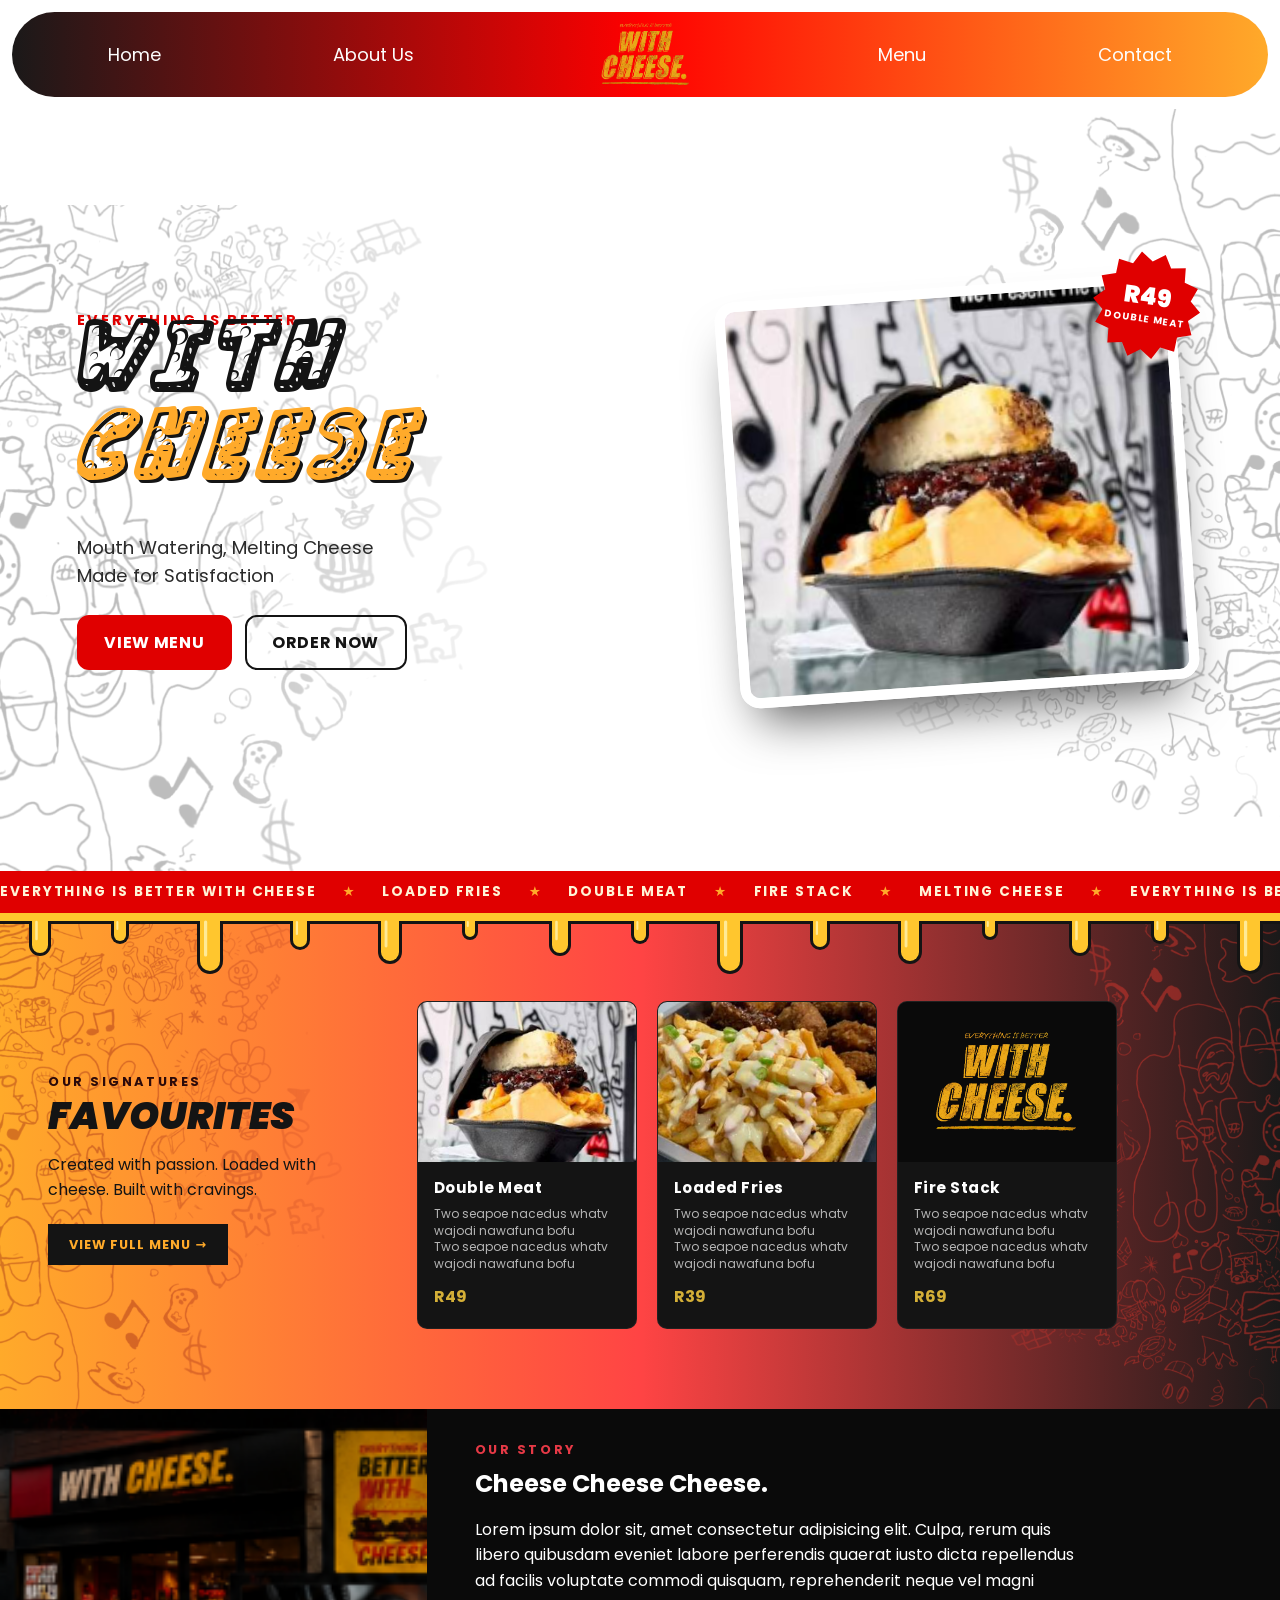
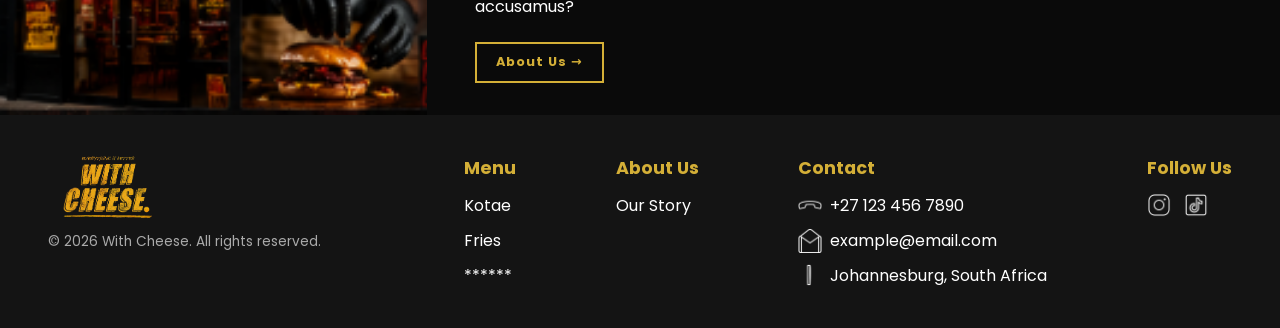
<file: index.html>
<!DOCTYPE html>
<html lang="en">
<head>
    <meta charset="UTF-8">
    <meta name="viewport" content="width=device-width, initial-scale=1.0">
    <title>With Cheese</title>
    <link rel="preconnect" href="https://fonts.googleapis.com">
    <link rel="preconnect" href="https://fonts.gstatic.com" crossorigin>
    <link href="https://fonts.googleapis.com/css2?family=Poppins:ital,wght@0,400;0,600;0,700;1,900&display=swap" rel="stylesheet">
    <link rel="stylesheet" href="style.css">
</head>
<body>
    <header>
        <nav class="navbar" aria-label="Main">
            <a href="#">Home</a>
            <a href="#about">About Us</a>
            <a href="#" class="nav-logo"><img src="images/cheese_logo.png" alt="With Cheese"></a>
            <a href="#menu">Menu</a>
            <a href="#contact">Contact</a>
        </nav>
    </header>

    <main>
        <!-- Hero -->
        <section class="hero">
            <div class="doodle doodle-left" aria-hidden="true"></div>
            <div class="doodle doodle-right" aria-hidden="true"></div>
            <div class="parent">
                <div class="Hero-text">
                    <p class="P-1">EVERYTHING IS BETTER</p>
                    <h1><span class="H-1">WITH</span> <span class="H-1-1">CHEESE</span></h1>
                    <p class="tagline">Mouth Watering, Melting Cheese<br>Made for Satisfaction</p>
                    <div class="hero-actions">
                        <a class="btn" href="#menu">VIEW MENU</a>
                        <a class="btn button-B" href="#contact">ORDER NOW</a>
                    </div>
                </div>
                <div class="div2">
                    <figure class="burger-sticker">
                        <img src="images/Kotea-image1.png" alt="A burger in a takeaway box with melted cheese and fries">
                        <figcaption class="price-badge"><b>R49</b><span>Double Meat</span></figcaption>
                    </figure>
                </div>
            </div>
            <div class="ticker">
                <div class="ticker-track">
                    <ul class="ticker-set"><li>EVERYTHING IS BETTER WITH CHEESE</li><li>LOADED FRIES</li><li>DOUBLE MEAT</li><li>FIRE STACK</li><li>MELTING CHEESE</li><li>EVERYTHING IS BETTER WITH CHEESE</li><li>LOADED FRIES</li><li>DOUBLE MEAT</li><li>FIRE STACK</li><li>MELTING CHEESE</li></ul>
                    <ul class="ticker-set" aria-hidden="true"><li>EVERYTHING IS BETTER WITH CHEESE</li><li>LOADED FRIES</li><li>DOUBLE MEAT</li><li>FIRE STACK</li><li>MELTING CHEESE</li><li>EVERYTHING IS BETTER WITH CHEESE</li><li>LOADED FRIES</li><li>DOUBLE MEAT</li><li>FIRE STACK</li><li>MELTING CHEESE</li></ul>
                </div>
            </div>
        </section>
        <div class="drip" aria-hidden="true"></div>

        <!-- Favourites -->
        <section class="favorites-section" id="menu">
            <div class="doodle fav-left" aria-hidden="true"></div>
            <div class="doodle fav-right" aria-hidden="true"></div>
            <div class="favourites-intro">
                <p class="eyebrow favourites-tag">OUR SIGNATURES</p>
                <h2 class="favourites-title">FAVOURITES</h2>
                <p>Created with passion. Loaded with cheese. Built with cravings.</p>
                <a href="#menu" class="btn-outline">VIEW FULL MENU →</a>
            </div>
            <div class="favourites-cards">
                <article class="fav-card">
                    <img src="images/Kotea-image1.png" alt="Double Meat burger in a takeaway box">
                    <div class="fav-card-info">
                        <h3>Double Meat</h3>
                        <p>Two seapoe nacedus whatv wajodi nawafuna bofu<br>Two seapoe nacedus whatv wajodi nawafuna bofu</p>
                        <span class="price">R49</span>
                    </div>
                </article>
                <article class="fav-card">
                    <img src="images/Chillie-Fries.png" alt="Loaded fries with melted cheese">
                    <div class="fav-card-info">
                        <h3>Loaded Fries</h3>
                        <p>Two seapoe nacedus whatv wajodi nawafuna bofu<br>Two seapoe nacedus whatv wajodi nawafuna bofu</p>
                        <span class="price">R39</span>
                    </div>
                </article>
                <article class="fav-card">
                    <!-- Replace with a Fire Stack photo, then remove class="is-placeholder" -->
                    <img class="is-placeholder" src="images/cheese_logo.png" alt="Fire Stack, photo coming soon">
                    <div class="fav-card-info">
                        <h3>Fire Stack</h3>
                        <p>Two seapoe nacedus whatv wajodi nawafuna bofu<br>Two seapoe nacedus whatv wajodi nawafuna bofu</p>
                        <span class="price">R69</span>
                    </div>
                </article>
            </div>
        </section>

        <!-- Story -->
        <section class="story-section" id="about">
            <div class="store-image">
                <img src="images/AI-store-image.png" alt="The With Cheese storefront">
            </div>
            <div class="story-text">
                <p class="eyebrow story-tag">OUR STORY</p>
                <h2>Cheese Cheese Cheese.</h2>
                <p>Lorem ipsum dolor sit, amet consectetur adipisicing elit. Culpa, rerum quis libero quibusdam eveniet labore perferendis quaerat iusto dicta repellendus ad facilis voluptate commodi quisquam, reprehenderit neque vel magni accusamus?</p>
                <a href="#about" class="btn-outline">About Us →</a>
            </div>
        </section>
    </main>

    <footer id="contact">
        <div>
            <img src="images/cheese_logo.png" class="footer-logo" alt="With Cheese">
            <p class="copyright">© 2026 With Cheese. All rights reserved.</p>
        </div>
        <div class="footer-items">
            <div>
                <h3 class="footer-header">Menu</h3>
                <ul>
                    <li>Kotae</li>
                    <li>Fries</li>
                    <li>******</li>
                </ul>
            </div>
            <div>
                <h3 class="footer-header">About Us</h3>
                <ul>
                    <li><a href="#about">Our Story</a></li>
                </ul>
            </div>
            <div>
                <h3 class="footer-header">Contact</h3>
                <ul>
                    <li><img src="Icon-pack/icons8-phone-50.apng.png" class="footer-icon" alt="">+27 123 456 7890</li>
                    <li><img src="Icon-pack/icons8-gmail-logo-50.apng.png" class="footer-icon" alt="">example@email.com</li>
                    <li><img src="Icon-pack/icons8-location-50.apng.png" class="footer-icon" alt="">Johannesburg, South Africa</li>
                </ul>
            </div>
            <div>
                <h3 class="footer-header">Follow Us</h3>
                <div class="social">
                    <a href="#" aria-label="Instagram"><img src="Icon-pack/icons8-instagram-logo-50.png" class="footer-icon" alt=""></a>
                    <a href="#" aria-label="TikTok"><img src="Icon-pack/icons8-tiktok-50.apng.png" class="footer-icon" alt=""></a>
                </div>
            </div>
        </div>
    </footer>
    <script src="main.js" defer></script>
</body>
</html>
</file>
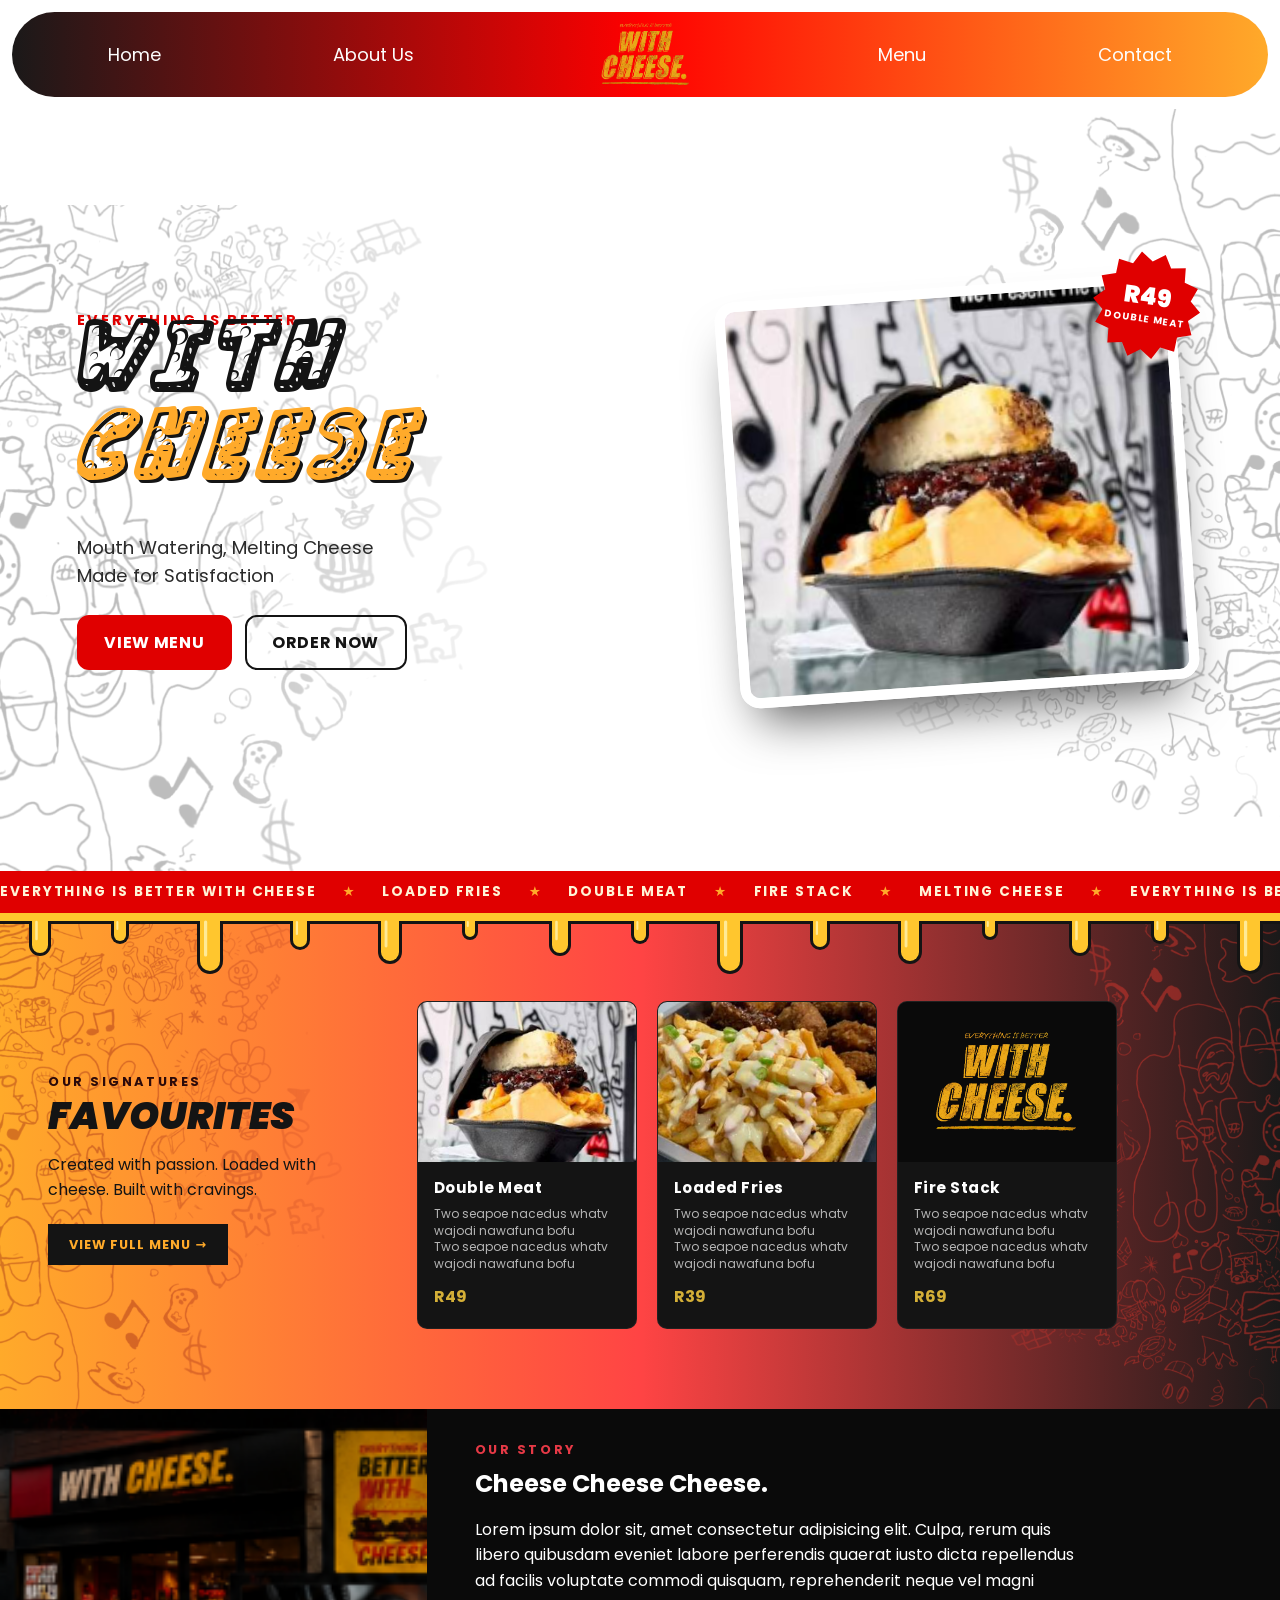
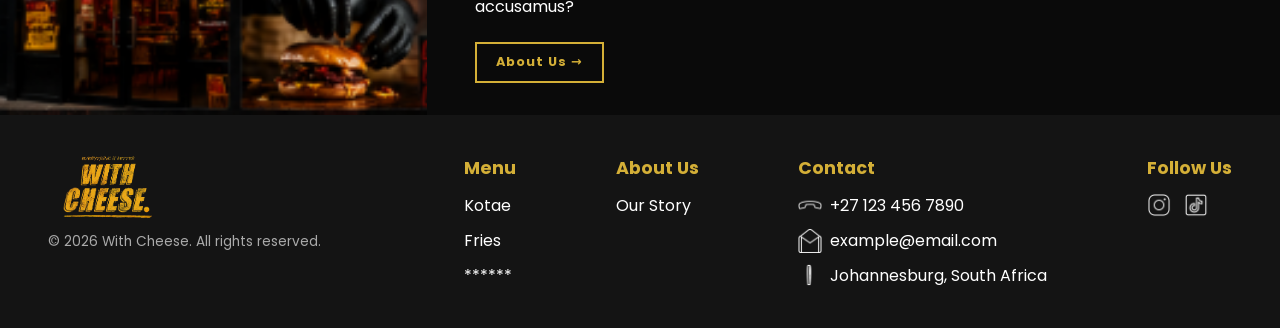
<file: with-cheese/index.html>
<!DOCTYPE html>
<html lang="en">
<head>
    <meta charset="UTF-8">
    <meta name="viewport" content="width=device-width, initial-scale=1.0">
    <title>With Cheese</title>
    <link rel="preconnect" href="https://fonts.googleapis.com">
    <link rel="preconnect" href="https://fonts.gstatic.com" crossorigin>
    <link href="https://fonts.googleapis.com/css2?family=Poppins:ital,wght@0,400;0,600;0,700;1,900&display=swap" rel="stylesheet">
    <link rel="stylesheet" href="style.css">
</head>
<body>
    <header>
        <nav class="navbar" aria-label="Main">
            <a href="#">Home</a>
            <a href="#about">About Us</a>
            <a href="#" class="nav-logo"><img src="images/cheese_logo.png" alt="With Cheese"></a>
            <a href="menu.html">Menu</a>
            <a href="#contact">Contact</a>
        </nav>
    </header>

    <main>
        <!-- Hero -->
        <section class="hero">
            <div class="doodle doodle-left" aria-hidden="true"></div>
            <div class="doodle doodle-right" aria-hidden="true"></div>
            <div class="parent">
                <div class="Hero-text">
                    <p class="P-1">EVERYTHING IS BETTER</p>
                    <h1><span class="H-1">WITH</span> <span class="H-1-1">CHEESE</span></h1>
                    <p class="tagline">Mouth Watering, Melting Cheese<br>Made for Satisfaction</p>
                    <div class="hero-actions">
                        <a class="btn" href="menu.html">VIEW MENU</a>
                        <a class="btn button-B" href="#contact">ORDER NOW</a>
                    </div>
                </div>
                <div class="div2">
                    <figure class="burger-sticker">
                        <img src="images/Kotea-image1.png" alt="A burger in a takeaway box with melted cheese and fries">
                        <figcaption class="price-badge"><b>R49</b><span>Double Meat</span></figcaption>
                    </figure>
                </div>
            </div>
            <div class="ticker">
                <div class="ticker-track">
                    <ul class="ticker-set"><li>EVERYTHING IS BETTER WITH CHEESE</li><li>LOADED FRIES</li><li>DOUBLE MEAT</li><li>FIRE STACK</li><li>MELTING CHEESE</li><li>EVERYTHING IS BETTER WITH CHEESE</li><li>LOADED FRIES</li><li>DOUBLE MEAT</li><li>FIRE STACK</li><li>MELTING CHEESE</li></ul>
                    <ul class="ticker-set" aria-hidden="true"><li>EVERYTHING IS BETTER WITH CHEESE</li><li>LOADED FRIES</li><li>DOUBLE MEAT</li><li>FIRE STACK</li><li>MELTING CHEESE</li><li>EVERYTHING IS BETTER WITH CHEESE</li><li>LOADED FRIES</li><li>DOUBLE MEAT</li><li>FIRE STACK</li><li>MELTING CHEESE</li></ul>
                </div>
            </div>
        </section>
        <div class="drip" aria-hidden="true"></div>

        <!-- Favourites -->
        <section class="favorites-section" id="favourites">
            <div class="doodle fav-left" aria-hidden="true"></div>
            <div class="doodle fav-right" aria-hidden="true"></div>
            <div class="favourites-intro">
                <p class="eyebrow favourites-tag">OUR SIGNATURES</p>
                <h2 class="favourites-title">FAVOURITES</h2>
                <p>Created with passion. Loaded with cheese. Built with cravings.</p>
                <a href="menu.html" class="btn-outline">VIEW FULL MENU →</a>
            </div>
            <div class="favourites-cards">
                <article class="fav-card">
                    <img src="images/Kotea-image1.png" alt="Double Meat burger in a takeaway box">
                    <div class="fav-card-info">
                        <h3>Double Meat</h3>
                        <p>Two seapoe nacedus whatv wajodi nawafuna bofu<br>Two seapoe nacedus whatv wajodi nawafuna bofu</p>
                        <span class="price">R49</span>
                    </div>
                </article>
                <article class="fav-card">
                    <img src="images/Chillie-Fries.png" alt="Loaded fries with melted cheese">
                    <div class="fav-card-info">
                        <h3>Loaded Fries</h3>
                        <p>Two seapoe nacedus whatv wajodi nawafuna bofu<br>Two seapoe nacedus whatv wajodi nawafuna bofu</p>
                        <span class="price">R39</span>
                    </div>
                </article>
                <article class="fav-card">
                    <!-- Replace with a Fire Stack photo, then remove class="is-placeholder" -->
                    <img class="is-placeholder" src="images/cheese_logo.png" alt="Fire Stack, photo coming soon">
                    <div class="fav-card-info">
                        <h3>Fire Stack</h3>
                        <p>Two seapoe nacedus whatv wajodi nawafuna bofu<br>Two seapoe nacedus whatv wajodi nawafuna bofu</p>
                        <span class="price">R69</span>
                    </div>
                </article>
            </div>
        </section>

        <!-- Story -->
        <section class="story-section" id="about">
            <div class="store-image">
                <img src="images/AI-store-image.png" alt="The With Cheese storefront">
            </div>
            <div class="story-text">
                <p class="eyebrow story-tag">OUR STORY</p>
                <h2>Cheese Cheese Cheese.</h2>
                <p>Lorem ipsum dolor sit, amet consectetur adipisicing elit. Culpa, rerum quis libero quibusdam eveniet labore perferendis quaerat iusto dicta repellendus ad facilis voluptate commodi quisquam, reprehenderit neque vel magni accusamus?</p>
                <a href="#about" class="btn-outline">About Us →</a>
            </div>
        </section>
    </main>

    <footer id="contact">
        <div>
            <img src="images/cheese_logo.png" class="footer-logo" alt="With Cheese">
            <p class="copyright">© 2026 With Cheese. All rights reserved.</p>
        </div>
        <div class="footer-items">
            <div>
                <h3 class="footer-header">Menu</h3>
                <ul>
                    <li><a href="menu.html#kotae">Kotae</a></li>
                    <li><a href="menu.html#fries">Fries</a></li>
                    <li>******</li>
                </ul>
            </div>
            <div>
                <h3 class="footer-header">About Us</h3>
                <ul>
                    <li><a href="#about">Our Story</a></li>
                </ul>
            </div>
            <div>
                <h3 class="footer-header">Contact</h3>
                <ul>
                    <li><img src="Icon-pack/icons8-phone-50.apng.png" class="footer-icon" alt="">+27 123 456 7890</li>
                    <li><img src="Icon-pack/icons8-gmail-logo-50.apng.png" class="footer-icon" alt="">example@email.com</li>
                    <li><img src="Icon-pack/icons8-location-50.apng.png" class="footer-icon" alt="">Johannesburg, South Africa</li>
                </ul>
            </div>
            <div>
                <h3 class="footer-header">Follow Us</h3>
                <div class="social">
                    <a href="#" aria-label="Instagram"><img src="Icon-pack/icons8-instagram-logo-50.png" class="footer-icon" alt=""></a>
                    <a href="#" aria-label="TikTok"><img src="Icon-pack/icons8-tiktok-50.apng.png" class="footer-icon" alt=""></a>
                </div>
            </div>
        </div>
    </footer>
    <script src="main.js" defer></script>
</body>
</html>
</file>
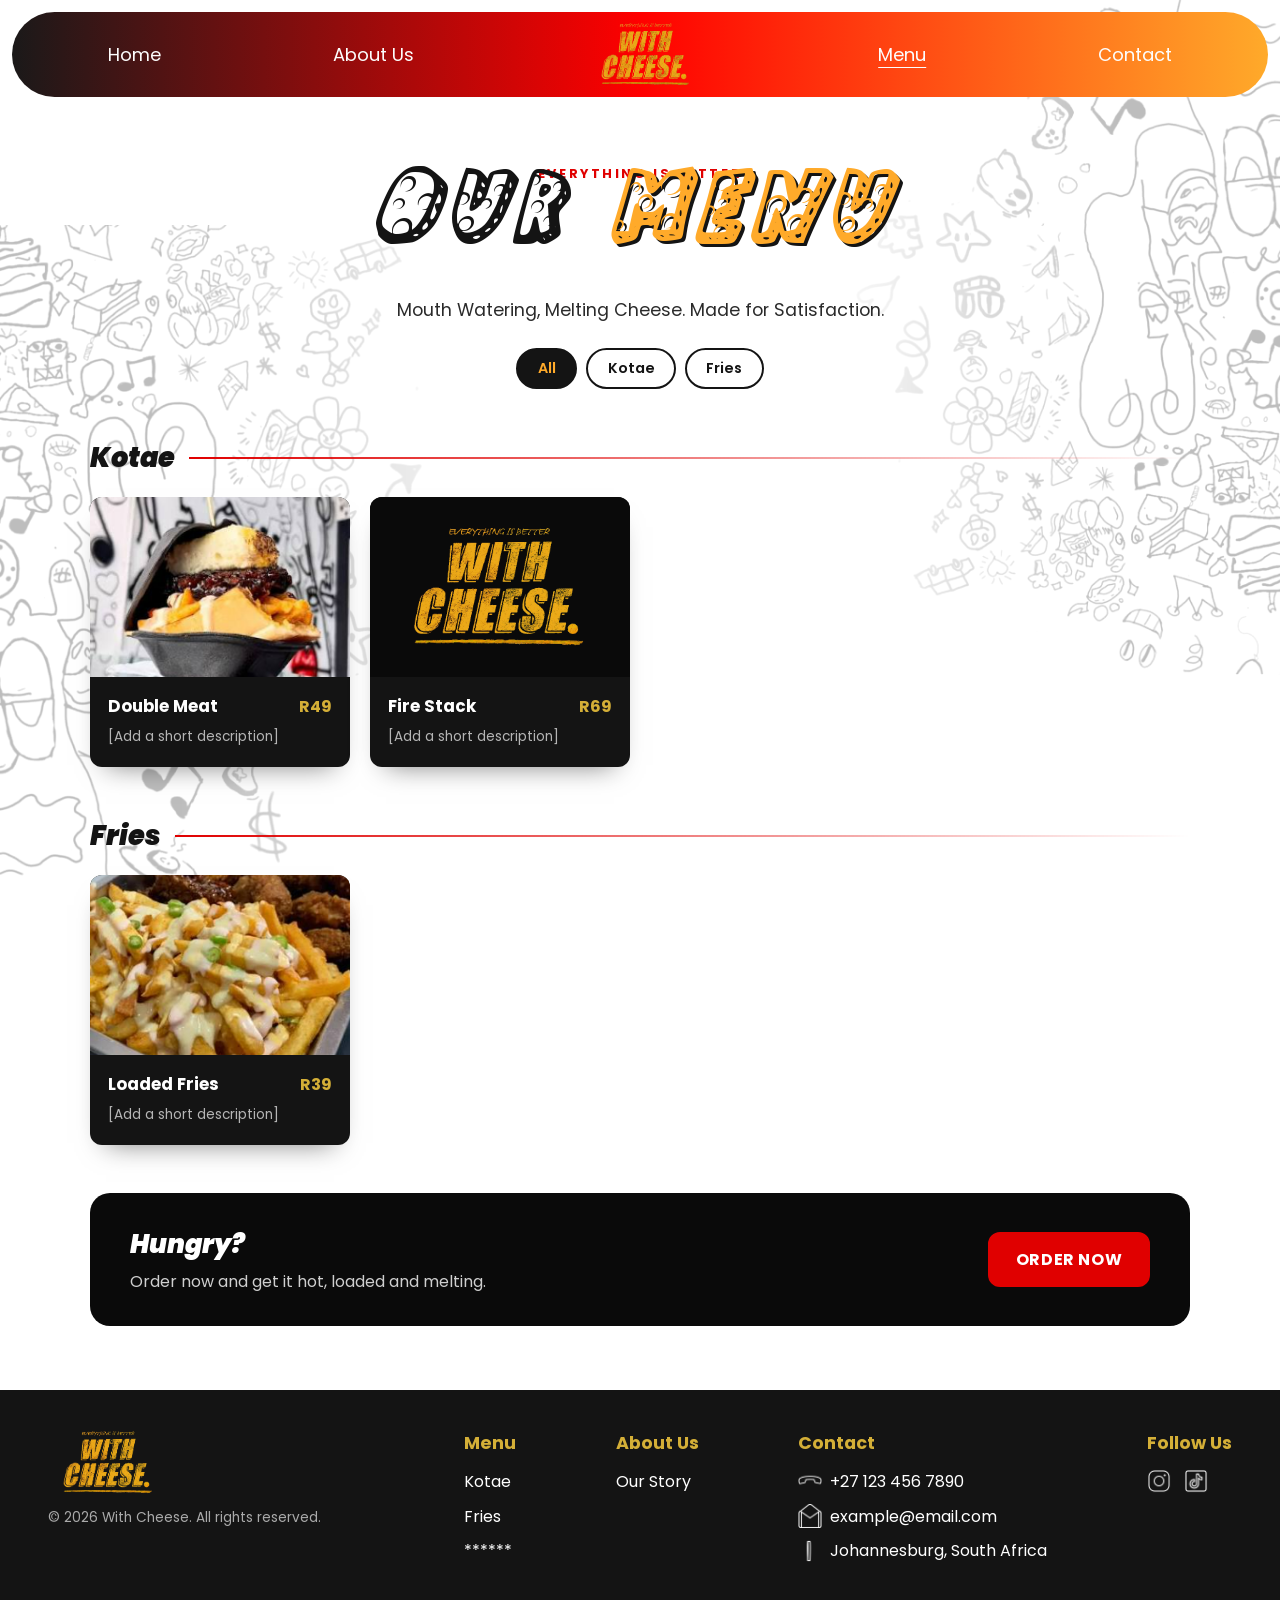
<file: with-cheese/menu.html>
<!DOCTYPE html>
<html lang="en">
<head>
    <meta charset="UTF-8">
    <meta name="viewport" content="width=device-width, initial-scale=1.0">
    <title>Menu | With Cheese</title>
    <meta name="description" content="The With Cheese menu: Kotae, loaded fries and more. Mouth watering, melting cheese, made for satisfaction.">
    <link rel="preconnect" href="https://fonts.googleapis.com">
    <link rel="preconnect" href="https://fonts.gstatic.com" crossorigin>
    <link href="https://fonts.googleapis.com/css2?family=Poppins:ital,wght@0,400;0,600;0,700;1,900&display=swap" rel="stylesheet">
    <link rel="stylesheet" href="style.css">
</head>
<body>
    <div class="page-doodles" aria-hidden="true">
        <div class="menu-doodle menu-doodle-a"></div>
        <div class="menu-doodle menu-doodle-b"></div>
    </div>

    <header>
        <nav class="navbar" aria-label="Main">
            <a href="index.html">Home</a>
            <a href="index.html#about">About Us</a>
            <a href="index.html" class="nav-logo"><img src="images/cheese_logo.png" alt="With Cheese"></a>
            <a href="menu.html" aria-current="page">Menu</a>
            <a href="#contact">Contact</a>
        </nav>
    </header>

    <main class="menu-main">
        <div class="menu-head">
            <p class="eyebrow menu-tag">EVERYTHING IS BETTER</p>
            <h1><span class="mh-a">OUR</span> <span class="mh-b">MENU</span></h1>
            <p class="menu-tagline">Mouth Watering, Melting Cheese. Made for Satisfaction.</p>
            <div class="menu-chips" id="menu-chips" role="group" aria-label="Filter the menu"></div>
        </div>

        <!--
          HOW TO ADD AN ITEM: copy one <li class="menu-card">...</li> block, paste it inside the right
          category's <ul>, then change the name, price, description and image path.
          HOW TO ADD A CATEGORY: copy a whole <section class="menu-group">...</section>, change
          data-cat, the id and the <h2>. The filter buttons appear on their own.
        -->

        <section class="menu-group" id="kotae" data-cat="Kotae">
            <h2>Kotae</h2>
            <ul class="menu-grid">
                    <li class="menu-card">
                        <img src="images/Kotea-image1.png" alt="" loading="lazy">
                        <div class="menu-card-info">
                            <div class="menu-card-top"><h3>Double Meat</h3><span class="price">R49</span></div>
                            <p>[Add a short description]</p>
                        </div>
                    </li>
                    <li class="menu-card">
                        <img class="is-placeholder" src="images/cheese_logo.png" alt="" loading="lazy">
                        <div class="menu-card-info">
                            <div class="menu-card-top"><h3>Fire Stack</h3><span class="price">R69</span></div>
                            <p>[Add a short description]</p>
                        </div>
                    </li>
            </ul>
        </section>

        <section class="menu-group" id="fries" data-cat="Fries">
            <h2>Fries</h2>
            <ul class="menu-grid">
                    <li class="menu-card">
                        <img src="images/Chillie-Fries.png" alt="" loading="lazy">
                        <div class="menu-card-info">
                            <div class="menu-card-top"><h3>Loaded Fries</h3><span class="price">R39</span></div>
                            <p>[Add a short description]</p>
                        </div>
                    </li>
            </ul>
        </section>

        <section class="menu-cta">
            <div>
                <h2>Hungry?</h2>
                <p>Order now and get it hot, loaded and melting.</p>
            </div>
            <a class="btn" href="#contact">ORDER NOW</a>
        </section>
    </main>

    <footer id="contact">
        <div>
            <img src="images/cheese_logo.png" class="footer-logo" alt="With Cheese">
            <p class="copyright">© 2026 With Cheese. All rights reserved.</p>
        </div>
        <div class="footer-items">
            <div>
                <h3 class="footer-header">Menu</h3>
                <ul>
                    <li><a href="menu.html#kotae">Kotae</a></li>
                    <li><a href="menu.html#fries">Fries</a></li>
                    <li>******</li>
                </ul>
            </div>
            <div>
                <h3 class="footer-header">About Us</h3>
                <ul>
                    <li><a href="index.html#about">Our Story</a></li>
                </ul>
            </div>
            <div>
                <h3 class="footer-header">Contact</h3>
                <ul>
                    <li><img src="Icon-pack/icons8-phone-50.apng.png" class="footer-icon" alt="">+27 123 456 7890</li>
                    <li><img src="Icon-pack/icons8-gmail-logo-50.apng.png" class="footer-icon" alt="">example@email.com</li>
                    <li><img src="Icon-pack/icons8-location-50.apng.png" class="footer-icon" alt="">Johannesburg, South Africa</li>
                </ul>
            </div>
            <div>
                <h3 class="footer-header">Follow Us</h3>
                <div class="social">
                    <a href="#" aria-label="Instagram"><img src="Icon-pack/icons8-instagram-logo-50.png" class="footer-icon" alt=""></a>
                    <a href="#" aria-label="TikTok"><img src="Icon-pack/icons8-tiktok-50.apng.png" class="footer-icon" alt=""></a>
                </div>
            </div>
        </div>
    </footer>
    <script src="menu.js" defer></script>
</body>
</html>
</file>
<file: style.css>
@font-face {
    font-family: 'MoonCheese';
    src: url('Fonts/MoonCheese-Regular.woff2') format('woff2');
    font-weight: normal;
    font-style: normal;
    font-display: swap;
}

:root {
    --ink: #141414;
    --red: #e00000;
    --orange: #ffaa2a;
    --gold: #d4af37;
    --doodle-opacity: .28;      /* how loud the hero doodles are */
}
*, *::before, *::after { box-sizing: border-box; }
html { scroll-behavior: smooth; scroll-padding-top: 6rem; }
body {
    margin: 0;
    font-family: 'Poppins', system-ui, sans-serif;
    color: var(--ink);
    background: #fff;
}
img { max-width: 100%; }
a:focus-visible { outline: 3px solid var(--ink); outline-offset: 3px; }

/* ---------- nav ---------- */
header { position: sticky; top: .75rem; z-index: 10; margin: .75rem; }
.navbar {
    display: flex;
    justify-content: space-around;
    align-items: center;
    background: linear-gradient(to right, rgb(26, 25, 25), rgb(255, 0, 0), rgb(255, 170, 42));
    padding: 10px;
    border-radius: 60px;
}
.navbar a { text-decoration: none; color: #fdfdfd; font-size: 18px; }
.navbar a:not(.nav-logo):hover { text-decoration: underline; text-underline-offset: 6px; }
.navbar img { height: 65px; display: block; }

/* ---------- shared bits ---------- */
.doodle { position: absolute; z-index: 0; pointer-events: none; background-repeat: no-repeat; background-size: contain; }
.btn {
    display: inline-block;
    padding: .8rem 1.6rem;
    border: 2px solid var(--red);
    border-radius: 12px;
    background: var(--red);
    color: #fff;
    font-weight: 700;
    letter-spacing: .04em;
    text-decoration: none;
    transition: transform .12s ease, background-color .2s, color .2s;
}
.btn:hover { transform: translateY(-2px); }
.btn:active { transform: scale(.97); }
.button-B { background: transparent; border-color: var(--ink); color: var(--ink); }
.button-B:hover { background: var(--ink); color: var(--orange); }
.btn-outline {
    display: inline-block;
    border: 2px solid var(--gold);
    color: var(--gold);
    padding: .6rem 1.2rem;
    font-size: .8rem;
    font-weight: 700;
    letter-spacing: .08em;
    text-decoration: none;
    transition: background-color .2s, color .2s;
}
.btn-outline:hover { background: var(--gold); color: var(--ink); }
.eyebrow { margin: 0 0 .4rem; font-size: .8rem; font-weight: 700; letter-spacing: .2em; }

/* ---------- hero ---------- */
.hero {
    --ease: cubic-bezier(.16, 1, .3, 1);
    --hero-with: var(--ink); --hero-cheese: var(--orange); --hero-shadow: var(--ink); --hero-tag: var(--red);
    --hero-hover-bg: var(--ink); --hero-hover-fg: var(--orange);
    --doodle-filter: none;
    position: relative;
    overflow: hidden;
    display: grid;
    grid-template-rows: 1fr auto;
    min-height: calc(100svh - 6rem);
    background: #fff;
    color: var(--ink);
}
.doodle-left, .doodle-right { height: 88%; opacity: var(--doodle-opacity); filter: var(--doodle-filter); will-change: transform; }
.doodle-left {
    left: 0; bottom: 0; width: 42%;
    background-image: url('images/doodles/doodle-left-ink.webp');
    background-position: left bottom;
    -webkit-mask-image: linear-gradient(to right, #000 35%, transparent);
    mask-image: linear-gradient(to right, #000 35%, transparent);
}
.doodle-right {
    right: 0; top: 0; width: 36%;
    background-image: url('images/doodles/doodle-right-ink.webp');
    background-position: right top;
    -webkit-mask-image: linear-gradient(to left, #000 35%, transparent);
    mask-image: linear-gradient(to left, #000 35%, transparent);
}
.parent {
    position: relative;
    z-index: 1;
    display: grid;
    grid-template-columns: 1.1fr .9fr;
    align-items: center;
    gap: 2rem;
    padding: 3rem clamp(1.5rem, 6vw, 5rem);
}
.P-1 { margin: 0 0 .5rem; color: var(--hero-tag); font-weight: 700; letter-spacing: .18em; font-size: .9rem; animation: rise .7s var(--ease) backwards; }
h1 {
    margin: 0 0 1.2rem;
    font-family: 'MoonCheese', sans-serif;
    font-weight: normal;
    line-height: .95;
    font-size: clamp(3rem, 7.5vw, 5.8rem);
}
.H-1, .H-1-1 { display: block; }
.H-1 { color: var(--hero-with); animation: rise .8s var(--ease) .08s backwards; }
.H-1-1 { color: var(--hero-cheese); text-shadow: 3px 3px 0 var(--hero-shadow); animation: rise .8s var(--ease) .18s backwards; }
.tagline { margin: 0 0 1.6rem; font-size: 1.15rem; line-height: 1.5; color: #2a2a2a; animation: rise .8s var(--ease) .3s backwards; }
.hero-actions { display: flex; gap: .8rem; flex-wrap: wrap; animation: rise .8s var(--ease) .4s backwards; }
.hero .button-B { border-color: var(--hero-with); color: var(--hero-with); }
.hero .button-B:hover { background: var(--hero-hover-bg); color: var(--hero-hover-fg); }

.div2 { display: flex; justify-content: center; will-change: transform; }
.burger-sticker {
    position: relative;
    margin: 0;
    width: min(100%, 460px);
    transform: rotate(-4deg);
    transition: transform .3s var(--ease);
    animation: pop .9s var(--ease) .3s backwards;
}
.burger-sticker:hover { transform: rotate(-2deg) scale(1.03); }
.burger-sticker img {
    display: block; width: 100%; height: auto;
    border: 10px solid #fff; border-radius: 20px;
    box-shadow: 0 30px 50px -20px rgba(0, 0, 0, .7);
}
.price-badge {
    position: absolute; top: -22px; right: -26px;
    width: 108px; height: 108px;
    display: grid; place-content: center; text-align: center;
    background: var(--red); color: #fff;
    clip-path: polygon(100.0% 50.0%,90.0% 59.1%,95.0% 71.7%,82.1% 75.6%,81.2% 89.1%,67.8% 86.9%,61.1% 98.7%,50.0% 91.0%,38.9% 98.7%,32.2% 86.9%,18.8% 89.1%,17.9% 75.6%,5.0% 71.7%,10.0% 59.1%,0.0% 50.0%,10.0% 40.9%,5.0% 28.3%,17.9% 24.4%,18.8% 10.9%,32.2% 13.1%,38.9% 1.3%,50.0% 9.0%,61.1% 1.3%,67.8% 13.1%,81.2% 10.9%,82.1% 24.4%,95.0% 28.3%,90.0% 40.9%);
    transform: rotate(12deg);
    animation: badge .7s var(--ease) .75s backwards;
}
.price-badge b { font-size: 1.5rem; font-weight: 900; line-height: 1; }
.price-badge span { margin-top: .2rem; font-size: .6rem; font-weight: 700; letter-spacing: .08em; text-transform: uppercase; }

/* scrolling strip */
.ticker { position: relative; z-index: 4; overflow: hidden; background: var(--red); color: #fff3d6; white-space: nowrap; padding: .7rem 0; font-size: .85rem; font-weight: 700; letter-spacing: .14em; }
.ticker-track { display: inline-flex; animation: tick 40s linear infinite; }
.ticker:hover .ticker-track { animation-play-state: paused; }
.ticker-set { display: flex; margin: 0; padding: 0; list-style: none; }
.ticker-set li::after { content: "\2605"; margin: 0 1.6rem; color: var(--orange); }

/* melting cheese between hero and favourites */
.drip {
    position: relative; z-index: 3; height: 64px; margin-bottom: -64px; pointer-events: none;
    background: url("data:image/svg+xml,%3Csvg%20xmlns%3D%27http%3A%2F%2Fwww.w3.org%2F2000%2Fsvg%27%20viewBox%3D%270%200%20520%2064%27%3E%3Crect%20x%3D%270%27%20y%3D%27-2%27%20width%3D%27520%27%20height%3D%2713%27%20fill%3D%27%23141414%27%2F%3E%3Cline%20x1%3D%2740%27%20y1%3D%270%27%20x2%3D%2740%27%20y2%3D%2732.0%27%20stroke%3D%27%23141414%27%20stroke-width%3D%2722%27%20stroke-linecap%3D%27round%27%2F%3E%3Cline%20x1%3D%27120%27%20y1%3D%270%27%20x2%3D%27120%27%20y2%3D%2722.0%27%20stroke%3D%27%23141414%27%20stroke-width%3D%2718%27%20stroke-linecap%3D%27round%27%2F%3E%3Cline%20x1%3D%27210%27%20y1%3D%270%27%20x2%3D%27210%27%20y2%3D%2748.0%27%20stroke%3D%27%23141414%27%20stroke-width%3D%2726%27%20stroke-linecap%3D%27round%27%2F%3E%3Cline%20x1%3D%27300%27%20y1%3D%270%27%20x2%3D%27300%27%20y2%3D%2727.0%27%20stroke%3D%27%23141414%27%20stroke-width%3D%2720%27%20stroke-linecap%3D%27round%27%2F%3E%3Cline%20x1%3D%27390%27%20y1%3D%270%27%20x2%3D%27390%27%20y2%3D%2739.0%27%20stroke%3D%27%23141414%27%20stroke-width%3D%2724%27%20stroke-linecap%3D%27round%27%2F%3E%3Cline%20x1%3D%27470%27%20y1%3D%270%27%20x2%3D%27470%27%20y2%3D%2719.0%27%20stroke%3D%27%23141414%27%20stroke-width%3D%2716%27%20stroke-linecap%3D%27round%27%2F%3E%3Crect%20x%3D%270%27%20y%3D%27-2%27%20width%3D%27520%27%20height%3D%2710%27%20fill%3D%27%23ffc62e%27%2F%3E%3Cline%20x1%3D%2740%27%20y1%3D%270%27%20x2%3D%2740%27%20y2%3D%2732.0%27%20stroke%3D%27%23ffc62e%27%20stroke-width%3D%2716%27%20stroke-linecap%3D%27round%27%2F%3E%3Cline%20x1%3D%27120%27%20y1%3D%270%27%20x2%3D%27120%27%20y2%3D%2722.0%27%20stroke%3D%27%23ffc62e%27%20stroke-width%3D%2712%27%20stroke-linecap%3D%27round%27%2F%3E%3Cline%20x1%3D%27210%27%20y1%3D%270%27%20x2%3D%27210%27%20y2%3D%2748.0%27%20stroke%3D%27%23ffc62e%27%20stroke-width%3D%2720%27%20stroke-linecap%3D%27round%27%2F%3E%3Cline%20x1%3D%27300%27%20y1%3D%270%27%20x2%3D%27300%27%20y2%3D%2727.0%27%20stroke%3D%27%23ffc62e%27%20stroke-width%3D%2714%27%20stroke-linecap%3D%27round%27%2F%3E%3Cline%20x1%3D%27390%27%20y1%3D%270%27%20x2%3D%27390%27%20y2%3D%2739.0%27%20stroke%3D%27%23ffc62e%27%20stroke-width%3D%2718%27%20stroke-linecap%3D%27round%27%2F%3E%3Cline%20x1%3D%27470%27%20y1%3D%270%27%20x2%3D%27470%27%20y2%3D%2719.0%27%20stroke%3D%27%23ffc62e%27%20stroke-width%3D%2710%27%20stroke-linecap%3D%27round%27%2F%3E%3Cline%20x1%3D%2736.48%27%20y1%3D%279%27%20x2%3D%2736.48%27%20y2%3D%2726.0%27%20stroke%3D%27%23fff0a8%27%20stroke-width%3D%272.56%27%20stroke-linecap%3D%27round%27%20opacity%3D%27.85%27%2F%3E%3Cline%20x1%3D%27117.36%27%20y1%3D%279%27%20x2%3D%27117.36%27%20y2%3D%2716.0%27%20stroke%3D%27%23fff0a8%27%20stroke-width%3D%272%27%20stroke-linecap%3D%27round%27%20opacity%3D%27.85%27%2F%3E%3Cline%20x1%3D%27205.6%27%20y1%3D%279%27%20x2%3D%27205.6%27%20y2%3D%2742.0%27%20stroke%3D%27%23fff0a8%27%20stroke-width%3D%273.2%27%20stroke-linecap%3D%27round%27%20opacity%3D%27.85%27%2F%3E%3Cline%20x1%3D%27296.92%27%20y1%3D%279%27%20x2%3D%27296.92%27%20y2%3D%2721.0%27%20stroke%3D%27%23fff0a8%27%20stroke-width%3D%272.24%27%20stroke-linecap%3D%27round%27%20opacity%3D%27.85%27%2F%3E%3Cline%20x1%3D%27386.04%27%20y1%3D%279%27%20x2%3D%27386.04%27%20y2%3D%2733.0%27%20stroke%3D%27%23fff0a8%27%20stroke-width%3D%272.88%27%20stroke-linecap%3D%27round%27%20opacity%3D%27.85%27%2F%3E%3Cline%20x1%3D%27467.8%27%20y1%3D%279%27%20x2%3D%27467.8%27%20y2%3D%2713.0%27%20stroke%3D%27%23fff0a8%27%20stroke-width%3D%272%27%20stroke-linecap%3D%27round%27%20opacity%3D%27.85%27%2F%3E%3C%2Fsvg%3E") repeat-x left top / 520px 64px;
}

@keyframes rise { from { opacity: 0; transform: translateY(22px); } }
@keyframes pop { from { opacity: 0; transform: translateY(30px) rotate(-12deg) scale(.9); } }
@keyframes badge { from { opacity: 0; transform: scale(.4) rotate(-20deg); } }
@keyframes tick { to { transform: translateX(-50%); } }

/* ---------- favourites ---------- */
.favorites-section {
    position: relative;
    overflow: hidden;
    display: flex;
    align-items: center;
    gap: 2rem;
    padding: 5rem clamp(1.5rem, 5vw, 3rem) 4rem;
    background: linear-gradient(to left, rgb(26, 25, 25), rgba(255, 0, 0, 0.733), rgb(255, 170, 42));
}
.favorites-section > :not(.doodle) { position: relative; z-index: 1; }
.fav-left, .fav-right { top: 0; width: 30%; height: 100%; }
.fav-left {
    left: 0; opacity: .35;
    background-image: url('images/doodles/doodle-left-red.webp');
    background-position: left center;
    -webkit-mask-image: linear-gradient(to right, #000 40%, transparent);
    mask-image: linear-gradient(to right, #000 40%, transparent);
}
.fav-right {
    right: 0; opacity: .4;
    background-image: url('images/doodles/doodle-right-red.webp');
    background-position: right center;
    -webkit-mask-image: linear-gradient(to left, #000 40%, transparent);
    mask-image: linear-gradient(to left, #000 40%, transparent);
}
.favourites-intro { flex: 0 0 clamp(260px, 26vw, 340px); }
.favourites-tag { color: #2b0a0a; }
.favourites-title { margin: 0 0 1rem; font-size: clamp(1.9rem, 3vw, 2.5rem); font-weight: 900; font-style: italic; line-height: 1; color: var(--ink); }
.favourites-intro p:not(.eyebrow) { margin: 0 0 1.4rem; color: var(--ink); }
.favourites-intro .btn-outline { background: var(--ink); border-color: var(--ink); color: var(--orange); }
.favourites-intro .btn-outline:hover { background: transparent; color: var(--ink); }
.favourites-cards { display: flex; gap: 1.25rem; flex: 1; min-width: 0; overflow-x: auto; padding: .5rem .25rem 1rem; scroll-snap-type: x proximity; }
.fav-card {
    flex: 0 0 220px;
    background: #141414;
    border: 1px solid rgba(255, 255, 255, .05);
    border-radius: 10px;
    overflow: hidden;
    scroll-snap-align: start;
    transition: transform .2s ease;
}
.fav-card:hover { transform: translateY(-4px); }
.fav-card img { display: block; width: 100%; height: 160px; object-fit: cover; }
.fav-card img.is-placeholder { object-fit: contain; padding: .8rem; background: #0a0a0a; }
.fav-card-info { padding: .9rem 1rem 1.2rem; }
.fav-card-info h3 { margin: 0 0 .4rem; color: #fff; font-size: .95rem; letter-spacing: .5px; }
.fav-card-info p { margin: 0 0 .7rem; color: #b5b5b5; font-size: .75rem; line-height: 1.4; }
.price { color: var(--gold); font-weight: 700; font-size: 1rem; }

/* ---------- story ---------- */
.story-section { display: grid; grid-template-columns: minmax(0, .5fr) 1fr; align-items: center; background: #0a0a0a; color: #fff; }
.store-image { width: 100%; height: 100%; min-height: 220px; overflow: hidden; }
.store-image img { display: block; width: 100%; height: 100%; object-fit: cover; }
.story-text { padding: 2rem clamp(1.5rem, 4vw, 3rem); }
.story-tag { color: #e63946; }
.story-text h2 { margin: 0 0 1rem; }
.story-text p:not(.eyebrow) { max-width: 60ch; line-height: 1.6; margin: 0 0 1.4rem; }

/* ---------- footer ---------- */
footer {
    display: grid;
    grid-template-columns: 1fr 2fr;
    gap: 2rem;
    align-items: start;
    padding: 2.5rem clamp(1.5rem, 5vw, 3rem);
    background: #141414;
    color: #fff;
}
.footer-logo { height: 65px; display: block; }
.copyright { margin: .8rem 0 0; font-size: .85rem; color: #aaa; }
.footer-items { display: grid; grid-template-columns: repeat(4, auto); gap: 2rem; justify-content: space-between; }
.footer-header { margin: 0 0 .8rem; color: var(--gold); font-size: 1.1rem; }
footer ul { list-style: none; margin: 0; padding: 0; display: grid; gap: .6rem; }
footer li { display: flex; align-items: center; gap: .5rem; }
footer a { color: inherit; text-decoration: none; }
.footer-icon { width: 24px; height: 24px; filter: brightness(0) invert(1); }
.social { display: flex; gap: .8rem; }

/* ---------- scrollbars ---------- */
/* Page scrollbar: dark rail with a cheese-to-red thumb, no arrow buttons */
::-webkit-scrollbar { width: 14px; height: 14px; }
::-webkit-scrollbar-track, ::-webkit-scrollbar-corner { background: var(--ink); }
::-webkit-scrollbar-thumb {
    background: linear-gradient(180deg, var(--orange), var(--red));
    border: 3px solid var(--ink);
    border-radius: 999px;
}
::-webkit-scrollbar-thumb:horizontal { background: linear-gradient(90deg, var(--orange), var(--red)); }
::-webkit-scrollbar-thumb:hover { background: linear-gradient(180deg, #ffc62e, #ff3b2f); }
::-webkit-scrollbar-button { display: none; }

/* Favourites cards: slim cream slider that reads on orange, red and black */
.favourites-cards::-webkit-scrollbar { height: 10px; }
.favourites-cards::-webkit-scrollbar-track { background: rgba(20, 20, 20, .45); border-radius: 999px; }
.favourites-cards::-webkit-scrollbar-thumb { background: #fff3d6; border: 0; border-radius: 999px; }
.favourites-cards::-webkit-scrollbar-thumb:hover { background: #fff; }

/* Firefox (no ::-webkit-scrollbar): same colors, standard properties */
@supports not selector(::-webkit-scrollbar) {
    html { scrollbar-color: var(--orange) var(--ink); }
    .favourites-cards { scrollbar-width: thin; scrollbar-color: #fff3d6 rgba(20, 20, 20, .45); }
}

/* ---------- small screens ---------- */
@media (max-width: 900px) {
    .parent { grid-template-columns: 1fr; padding: 2rem 1.5rem 3rem; }
    .doodle-left, .doodle-right { width: 55%; }
    .burger-sticker { width: min(86%, 340px); }
    .price-badge { width: 88px; height: 88px; top: -16px; right: -14px; }
    .price-badge b { font-size: 1.2rem; }
    .favorites-section { flex-direction: column; align-items: stretch; }
    .favourites-intro { flex: 0 0 auto; }
    .story-section { grid-template-columns: 1fr; }
    footer { grid-template-columns: 1fr; }
    .footer-items { grid-template-columns: repeat(2, auto); justify-content: start; }
    .navbar a { font-size: 14px; }
    .navbar img { height: 44px; }
}
@media (prefers-reduced-motion: reduce) {
    html { scroll-behavior: auto; }
    * { transition: none !important; animation: none !important; }
}
</file>
<file: with-cheese/style.css>
@font-face {
    font-family: 'MoonCheese';
    src: url('Fonts/MoonCheese-Regular.woff2') format('woff2');
    font-weight: normal;
    font-style: normal;
    font-display: swap;
}

:root {
    --ink: #141414;
    --red: #e00000;
    --orange: #ffaa2a;
    --gold: #d4af37;
    --doodle-opacity: .28;      /* how loud the hero doodles are */
}
*, *::before, *::after { box-sizing: border-box; }
html { scroll-behavior: smooth; scroll-padding-top: 6rem; }
body {
    margin: 0;
    font-family: 'Poppins', system-ui, sans-serif;
    color: var(--ink);
    background: #fff;
}
img { max-width: 100%; }
a:focus-visible { outline: 3px solid var(--ink); outline-offset: 3px; }

/* ---------- nav ---------- */
header { position: sticky; top: .75rem; z-index: 10; margin: .75rem; }
.navbar {
    display: flex;
    justify-content: space-around;
    align-items: center;
    background: linear-gradient(to right, rgb(26, 25, 25), rgb(255, 0, 0), rgb(255, 170, 42));
    padding: 10px;
    border-radius: 60px;
}
.navbar a { text-decoration: none; color: #fdfdfd; font-size: 18px; }
.navbar a:not(.nav-logo):hover { text-decoration: underline; text-underline-offset: 6px; }
.navbar img { height: 65px; display: block; }

/* ---------- shared bits ---------- */
.doodle { position: absolute; z-index: 0; pointer-events: none; background-repeat: no-repeat; background-size: contain; }
.btn {
    display: inline-block;
    padding: .8rem 1.6rem;
    border: 2px solid var(--red);
    border-radius: 12px;
    background: var(--red);
    color: #fff;
    font-weight: 700;
    letter-spacing: .04em;
    text-decoration: none;
    transition: transform .12s ease, background-color .2s, color .2s;
}
.btn:hover { transform: translateY(-2px); }
.btn:active { transform: scale(.97); }
.button-B { background: transparent; border-color: var(--ink); color: var(--ink); }
.button-B:hover { background: var(--ink); color: var(--orange); }
.btn-outline {
    display: inline-block;
    border: 2px solid var(--gold);
    color: var(--gold);
    padding: .6rem 1.2rem;
    font-size: .8rem;
    font-weight: 700;
    letter-spacing: .08em;
    text-decoration: none;
    transition: background-color .2s, color .2s;
}
.btn-outline:hover { background: var(--gold); color: var(--ink); }
.eyebrow { margin: 0 0 .4rem; font-size: .8rem; font-weight: 700; letter-spacing: .2em; }

/* ---------- hero ---------- */
.hero {
    --ease: cubic-bezier(.16, 1, .3, 1);
    --hero-with: var(--ink); --hero-cheese: var(--orange); --hero-shadow: var(--ink); --hero-tag: var(--red);
    --hero-hover-bg: var(--ink); --hero-hover-fg: var(--orange);
    --doodle-filter: none;
    position: relative;
    overflow: hidden;
    display: grid;
    grid-template-rows: 1fr auto;
    min-height: calc(100svh - 6rem);
    background: #fff;
    color: var(--ink);
}
.doodle-left, .doodle-right { height: 88%; opacity: var(--doodle-opacity); filter: var(--doodle-filter); will-change: transform; }
.doodle-left {
    left: 0; bottom: 0; width: 42%;
    background-image: url('images/doodles/doodle-left-ink.webp');
    background-position: left bottom;
    -webkit-mask-image: linear-gradient(to right, #000 35%, transparent);
    mask-image: linear-gradient(to right, #000 35%, transparent);
}
.doodle-right {
    right: 0; top: 0; width: 36%;
    background-image: url('images/doodles/doodle-right-ink.webp');
    background-position: right top;
    -webkit-mask-image: linear-gradient(to left, #000 35%, transparent);
    mask-image: linear-gradient(to left, #000 35%, transparent);
}
.parent {
    position: relative;
    z-index: 1;
    display: grid;
    grid-template-columns: 1.1fr .9fr;
    align-items: center;
    gap: 2rem;
    padding: 3rem clamp(1.5rem, 6vw, 5rem);
}
.P-1 { margin: 0 0 .5rem; color: var(--hero-tag); font-weight: 700; letter-spacing: .18em; font-size: .9rem; animation: rise .7s var(--ease) backwards; }
h1 {
    margin: 0 0 1.2rem;
    font-family: 'MoonCheese', sans-serif;
    font-weight: normal;
    line-height: .95;
    font-size: clamp(3rem, 7.5vw, 5.8rem);
}
.H-1, .H-1-1 { display: block; }
.H-1 { color: var(--hero-with); animation: rise .8s var(--ease) .08s backwards; }
.H-1-1 { color: var(--hero-cheese); text-shadow: 3px 3px 0 var(--hero-shadow); animation: rise .8s var(--ease) .18s backwards; }
.tagline { margin: 0 0 1.6rem; font-size: 1.15rem; line-height: 1.5; color: #2a2a2a; animation: rise .8s var(--ease) .3s backwards; }
.hero-actions { display: flex; gap: .8rem; flex-wrap: wrap; animation: rise .8s var(--ease) .4s backwards; }
.hero .button-B { border-color: var(--hero-with); color: var(--hero-with); }
.hero .button-B:hover { background: var(--hero-hover-bg); color: var(--hero-hover-fg); }

.div2 { display: flex; justify-content: center; will-change: transform; }
.burger-sticker {
    position: relative;
    margin: 0;
    width: min(100%, 460px);
    transform: rotate(-4deg);
    transition: transform .3s var(--ease);
    animation: pop .9s var(--ease) .3s backwards;
}
.burger-sticker:hover { transform: rotate(-2deg) scale(1.03); }
.burger-sticker img {
    display: block; width: 100%; height: auto;
    border: 10px solid #fff; border-radius: 20px;
    box-shadow: 0 30px 50px -20px rgba(0, 0, 0, .7);
}
.price-badge {
    position: absolute; top: -22px; right: -26px;
    width: 108px; height: 108px;
    display: grid; place-content: center; text-align: center;
    background: var(--red); color: #fff;
    clip-path: polygon(100.0% 50.0%,90.0% 59.1%,95.0% 71.7%,82.1% 75.6%,81.2% 89.1%,67.8% 86.9%,61.1% 98.7%,50.0% 91.0%,38.9% 98.7%,32.2% 86.9%,18.8% 89.1%,17.9% 75.6%,5.0% 71.7%,10.0% 59.1%,0.0% 50.0%,10.0% 40.9%,5.0% 28.3%,17.9% 24.4%,18.8% 10.9%,32.2% 13.1%,38.9% 1.3%,50.0% 9.0%,61.1% 1.3%,67.8% 13.1%,81.2% 10.9%,82.1% 24.4%,95.0% 28.3%,90.0% 40.9%);
    transform: rotate(12deg);
    animation: badge .7s var(--ease) .75s backwards;
}
.price-badge b { font-size: 1.5rem; font-weight: 900; line-height: 1; }
.price-badge span { margin-top: .2rem; font-size: .6rem; font-weight: 700; letter-spacing: .08em; text-transform: uppercase; }

/* scrolling strip */
.ticker { position: relative; z-index: 4; overflow: hidden; background: var(--red); color: #fff3d6; white-space: nowrap; padding: .7rem 0; font-size: .85rem; font-weight: 700; letter-spacing: .14em; }
.ticker-track { display: inline-flex; animation: tick 40s linear infinite; }
.ticker:hover .ticker-track { animation-play-state: paused; }
.ticker-set { display: flex; margin: 0; padding: 0; list-style: none; }
.ticker-set li::after { content: "\2605"; margin: 0 1.6rem; color: var(--orange); }

/* melting cheese between hero and favourites */
.drip {
    position: relative; z-index: 3; height: 64px; margin-bottom: -64px; pointer-events: none;
    background: url("data:image/svg+xml,%3Csvg%20xmlns%3D%27http%3A%2F%2Fwww.w3.org%2F2000%2Fsvg%27%20viewBox%3D%270%200%20520%2064%27%3E%3Crect%20x%3D%270%27%20y%3D%27-2%27%20width%3D%27520%27%20height%3D%2713%27%20fill%3D%27%23141414%27%2F%3E%3Cline%20x1%3D%2740%27%20y1%3D%270%27%20x2%3D%2740%27%20y2%3D%2732.0%27%20stroke%3D%27%23141414%27%20stroke-width%3D%2722%27%20stroke-linecap%3D%27round%27%2F%3E%3Cline%20x1%3D%27120%27%20y1%3D%270%27%20x2%3D%27120%27%20y2%3D%2722.0%27%20stroke%3D%27%23141414%27%20stroke-width%3D%2718%27%20stroke-linecap%3D%27round%27%2F%3E%3Cline%20x1%3D%27210%27%20y1%3D%270%27%20x2%3D%27210%27%20y2%3D%2748.0%27%20stroke%3D%27%23141414%27%20stroke-width%3D%2726%27%20stroke-linecap%3D%27round%27%2F%3E%3Cline%20x1%3D%27300%27%20y1%3D%270%27%20x2%3D%27300%27%20y2%3D%2727.0%27%20stroke%3D%27%23141414%27%20stroke-width%3D%2720%27%20stroke-linecap%3D%27round%27%2F%3E%3Cline%20x1%3D%27390%27%20y1%3D%270%27%20x2%3D%27390%27%20y2%3D%2739.0%27%20stroke%3D%27%23141414%27%20stroke-width%3D%2724%27%20stroke-linecap%3D%27round%27%2F%3E%3Cline%20x1%3D%27470%27%20y1%3D%270%27%20x2%3D%27470%27%20y2%3D%2719.0%27%20stroke%3D%27%23141414%27%20stroke-width%3D%2716%27%20stroke-linecap%3D%27round%27%2F%3E%3Crect%20x%3D%270%27%20y%3D%27-2%27%20width%3D%27520%27%20height%3D%2710%27%20fill%3D%27%23ffc62e%27%2F%3E%3Cline%20x1%3D%2740%27%20y1%3D%270%27%20x2%3D%2740%27%20y2%3D%2732.0%27%20stroke%3D%27%23ffc62e%27%20stroke-width%3D%2716%27%20stroke-linecap%3D%27round%27%2F%3E%3Cline%20x1%3D%27120%27%20y1%3D%270%27%20x2%3D%27120%27%20y2%3D%2722.0%27%20stroke%3D%27%23ffc62e%27%20stroke-width%3D%2712%27%20stroke-linecap%3D%27round%27%2F%3E%3Cline%20x1%3D%27210%27%20y1%3D%270%27%20x2%3D%27210%27%20y2%3D%2748.0%27%20stroke%3D%27%23ffc62e%27%20stroke-width%3D%2720%27%20stroke-linecap%3D%27round%27%2F%3E%3Cline%20x1%3D%27300%27%20y1%3D%270%27%20x2%3D%27300%27%20y2%3D%2727.0%27%20stroke%3D%27%23ffc62e%27%20stroke-width%3D%2714%27%20stroke-linecap%3D%27round%27%2F%3E%3Cline%20x1%3D%27390%27%20y1%3D%270%27%20x2%3D%27390%27%20y2%3D%2739.0%27%20stroke%3D%27%23ffc62e%27%20stroke-width%3D%2718%27%20stroke-linecap%3D%27round%27%2F%3E%3Cline%20x1%3D%27470%27%20y1%3D%270%27%20x2%3D%27470%27%20y2%3D%2719.0%27%20stroke%3D%27%23ffc62e%27%20stroke-width%3D%2710%27%20stroke-linecap%3D%27round%27%2F%3E%3Cline%20x1%3D%2736.48%27%20y1%3D%279%27%20x2%3D%2736.48%27%20y2%3D%2726.0%27%20stroke%3D%27%23fff0a8%27%20stroke-width%3D%272.56%27%20stroke-linecap%3D%27round%27%20opacity%3D%27.85%27%2F%3E%3Cline%20x1%3D%27117.36%27%20y1%3D%279%27%20x2%3D%27117.36%27%20y2%3D%2716.0%27%20stroke%3D%27%23fff0a8%27%20stroke-width%3D%272%27%20stroke-linecap%3D%27round%27%20opacity%3D%27.85%27%2F%3E%3Cline%20x1%3D%27205.6%27%20y1%3D%279%27%20x2%3D%27205.6%27%20y2%3D%2742.0%27%20stroke%3D%27%23fff0a8%27%20stroke-width%3D%273.2%27%20stroke-linecap%3D%27round%27%20opacity%3D%27.85%27%2F%3E%3Cline%20x1%3D%27296.92%27%20y1%3D%279%27%20x2%3D%27296.92%27%20y2%3D%2721.0%27%20stroke%3D%27%23fff0a8%27%20stroke-width%3D%272.24%27%20stroke-linecap%3D%27round%27%20opacity%3D%27.85%27%2F%3E%3Cline%20x1%3D%27386.04%27%20y1%3D%279%27%20x2%3D%27386.04%27%20y2%3D%2733.0%27%20stroke%3D%27%23fff0a8%27%20stroke-width%3D%272.88%27%20stroke-linecap%3D%27round%27%20opacity%3D%27.85%27%2F%3E%3Cline%20x1%3D%27467.8%27%20y1%3D%279%27%20x2%3D%27467.8%27%20y2%3D%2713.0%27%20stroke%3D%27%23fff0a8%27%20stroke-width%3D%272%27%20stroke-linecap%3D%27round%27%20opacity%3D%27.85%27%2F%3E%3C%2Fsvg%3E") repeat-x left top / 520px 64px;
}

@keyframes rise { from { opacity: 0; transform: translateY(22px); } }
@keyframes pop { from { opacity: 0; transform: translateY(30px) rotate(-12deg) scale(.9); } }
@keyframes badge { from { opacity: 0; transform: scale(.4) rotate(-20deg); } }
@keyframes tick { to { transform: translateX(-50%); } }

/* ---------- favourites ---------- */
.favorites-section {
    position: relative;
    overflow: hidden;
    display: flex;
    align-items: center;
    gap: 2rem;
    padding: 5rem clamp(1.5rem, 5vw, 3rem) 4rem;
    background: linear-gradient(to left, rgb(26, 25, 25), rgba(255, 0, 0, 0.733), rgb(255, 170, 42));
}
.favorites-section > :not(.doodle) { position: relative; z-index: 1; }
.fav-left, .fav-right { top: 0; width: 30%; height: 100%; }
.fav-left {
    left: 0; opacity: .35;
    background-image: url('images/doodles/doodle-left-red.webp');
    background-position: left center;
    -webkit-mask-image: linear-gradient(to right, #000 40%, transparent);
    mask-image: linear-gradient(to right, #000 40%, transparent);
}
.fav-right {
    right: 0; opacity: .4;
    background-image: url('images/doodles/doodle-right-red.webp');
    background-position: right center;
    -webkit-mask-image: linear-gradient(to left, #000 40%, transparent);
    mask-image: linear-gradient(to left, #000 40%, transparent);
}
.favourites-intro { flex: 0 0 clamp(260px, 26vw, 340px); }
.favourites-tag { color: #2b0a0a; }
.favourites-title { margin: 0 0 1rem; font-size: clamp(1.9rem, 3vw, 2.5rem); font-weight: 900; font-style: italic; line-height: 1; color: var(--ink); }
.favourites-intro p:not(.eyebrow) { margin: 0 0 1.4rem; color: var(--ink); }
.favourites-intro .btn-outline { background: var(--ink); border-color: var(--ink); color: var(--orange); }
.favourites-intro .btn-outline:hover { background: transparent; color: var(--ink); }
.favourites-cards { display: flex; gap: 1.25rem; flex: 1; min-width: 0; overflow-x: auto; padding: .5rem .25rem 1rem; scroll-snap-type: x proximity; }
.fav-card {
    flex: 0 0 220px;
    background: #141414;
    border: 1px solid rgba(255, 255, 255, .05);
    border-radius: 10px;
    overflow: hidden;
    scroll-snap-align: start;
    transition: transform .2s ease;
}
.fav-card:hover { transform: translateY(-4px); }
.fav-card img { display: block; width: 100%; height: 160px; object-fit: cover; }
.fav-card img.is-placeholder { object-fit: contain; padding: .8rem; background: #0a0a0a; }
.fav-card-info { padding: .9rem 1rem 1.2rem; }
.fav-card-info h3 { margin: 0 0 .4rem; color: #fff; font-size: .95rem; letter-spacing: .5px; }
.fav-card-info p { margin: 0 0 .7rem; color: #b5b5b5; font-size: .75rem; line-height: 1.4; }
.price { color: var(--gold); font-weight: 700; font-size: 1rem; }

/* ---------- story ---------- */
.story-section { display: grid; grid-template-columns: minmax(0, .5fr) 1fr; align-items: center; background: #0a0a0a; color: #fff; }
.store-image { width: 100%; height: 100%; min-height: 220px; overflow: hidden; }
.store-image img { display: block; width: 100%; height: 100%; object-fit: cover; }
.story-text { padding: 2rem clamp(1.5rem, 4vw, 3rem); }
.story-tag { color: #e63946; }
.story-text h2 { margin: 0 0 1rem; }
.story-text p:not(.eyebrow) { max-width: 60ch; line-height: 1.6; margin: 0 0 1.4rem; }

/* ---------- footer ---------- */
footer {
    display: grid;
    grid-template-columns: 1fr 2fr;
    gap: 2rem;
    align-items: start;
    padding: 2.5rem clamp(1.5rem, 5vw, 3rem);
    background: #141414;
    color: #fff;
}
.footer-logo { height: 65px; display: block; }
.copyright { margin: .8rem 0 0; font-size: .85rem; color: #aaa; }
.footer-items { display: grid; grid-template-columns: repeat(4, auto); gap: 2rem; justify-content: space-between; }
.footer-header { margin: 0 0 .8rem; color: var(--gold); font-size: 1.1rem; }
footer ul { list-style: none; margin: 0; padding: 0; display: grid; gap: .6rem; }
footer li { display: flex; align-items: center; gap: .5rem; }
footer a { color: inherit; text-decoration: none; }
.footer-icon { width: 24px; height: 24px; filter: brightness(0) invert(1); }
.social { display: flex; gap: .8rem; }

/* ---------- menu page ---------- */
.navbar a[aria-current="page"] { text-decoration: underline; text-underline-offset: 6px; }
.page-doodles { position: fixed; inset: 0; z-index: -1; pointer-events: none; overflow: hidden; }
.menu-doodle { position: absolute; height: 75vh; background-repeat: no-repeat; background-size: contain; opacity: var(--doodle-opacity); }
.menu-doodle-a {
    top: 0; right: 0; width: min(36vw, 520px);
    background-image: url('images/doodles/doodle-right-ink.webp'); background-position: right top;
    -webkit-mask-image: linear-gradient(to left, #000 35%, transparent); mask-image: linear-gradient(to left, #000 35%, transparent);
}
.menu-doodle-b {
    bottom: 0; left: 0; width: min(40vw, 560px);
    background-image: url('images/doodles/doodle-left-ink.webp'); background-position: left bottom;
    -webkit-mask-image: linear-gradient(to right, #000 35%, transparent); mask-image: linear-gradient(to right, #000 35%, transparent);
}
.menu-main { width: min(1100px, calc(100% - 2rem)); margin: 0 auto; padding: 2rem 0 4rem; }
.menu-head { text-align: center; padding: 1.5rem 0 .5rem; }
.menu-tag { color: var(--red); }
.menu-head h1 { margin: .3rem 0 1rem; font-family: 'MoonCheese', sans-serif; font-weight: normal; line-height: .95; font-size: clamp(3rem, 9vw, 6rem); }
.mh-a { color: var(--ink); }
.mh-b { color: var(--orange); text-shadow: 3px 3px 0 var(--ink); }
.menu-tagline { margin: 0; color: #2a2a2a; font-size: 1.1rem; }
.menu-chips { display: flex; flex-wrap: wrap; justify-content: center; gap: .6rem; margin: 1.6rem 0 2.5rem; }
.menu-chips button {
    padding: .5rem 1.2rem; border: 2px solid var(--ink); border-radius: 999px; background: #fff; color: var(--ink);
    font: 600 .9rem 'Poppins', system-ui, sans-serif; cursor: pointer; transition: transform .12s ease;
}
.menu-chips button:active { transform: scale(.96); }
.menu-chips button[aria-pressed="true"] { background: var(--ink); color: var(--orange); }
.menu-chips button:focus-visible { outline: 3px solid var(--ink); outline-offset: 3px; }
.menu-group[hidden] { display: none; }
.menu-group { scroll-margin-top: 6rem; }
.menu-group h2 { display: flex; align-items: center; gap: .9rem; margin: 0 0 1.1rem; font-size: 1.7rem; font-weight: 900; font-style: italic; }
.menu-group h2::after { content: ""; flex: 1; height: 2px; background: linear-gradient(to right, var(--red), transparent); }
.menu-grid { list-style: none; margin: 0 0 3rem; padding: 0; display: grid; grid-template-columns: repeat(auto-fill, minmax(230px, 1fr)); gap: 1.25rem; }
.menu-card { overflow: hidden; border-radius: 12px; background: #141414; box-shadow: 0 14px 26px -16px rgba(0, 0, 0, .55); transition: transform .2s ease; }
.menu-card:hover { transform: translateY(-4px); }
.menu-card img { display: block; width: 100%; height: 180px; object-fit: cover; }
.menu-card img.is-placeholder { object-fit: contain; padding: .9rem; background: #0a0a0a; }
.menu-card-info { padding: 1rem 1.1rem 1.3rem; }
.menu-card-top { display: flex; justify-content: space-between; align-items: baseline; gap: 1rem; }
.menu-card h3 { margin: 0; color: #fff; font-size: 1.05rem; }
.menu-card p { margin: .5rem 0 0; color: #b5b5b5; font-size: .85rem; line-height: 1.45; }
.menu-cta { display: flex; flex-wrap: wrap; align-items: center; justify-content: space-between; gap: 1.2rem; margin-top: 1rem; padding: 2rem clamp(1.2rem, 4vw, 2.5rem); border-radius: 20px; background: #0a0a0a; color: #fff; }
.menu-cta h2 { margin: 0 0 .3rem; font-size: 1.6rem; font-weight: 900; font-style: italic; }
.menu-cta p { margin: 0; color: #cfcfcf; }

/* ---------- scrollbars ---------- */
/* Page scrollbar: dark rail with a cheese-to-red thumb, no arrow buttons */
::-webkit-scrollbar { width: 14px; height: 14px; }
::-webkit-scrollbar-track, ::-webkit-scrollbar-corner { background: var(--ink); }
::-webkit-scrollbar-thumb {
    background: linear-gradient(180deg, var(--orange), var(--red));
    border: 3px solid var(--ink);
    border-radius: 999px;
}
::-webkit-scrollbar-thumb:horizontal { background: linear-gradient(90deg, var(--orange), var(--red)); }
::-webkit-scrollbar-thumb:hover { background: linear-gradient(180deg, #ffc62e, #ff3b2f); }
::-webkit-scrollbar-button { display: none; }

/* Favourites cards: slim cream slider that reads on orange, red and black */
.favourites-cards::-webkit-scrollbar { height: 10px; }
.favourites-cards::-webkit-scrollbar-track { background: rgba(20, 20, 20, .45); border-radius: 999px; }
.favourites-cards::-webkit-scrollbar-thumb { background: #fff3d6; border: 0; border-radius: 999px; }
.favourites-cards::-webkit-scrollbar-thumb:hover { background: #fff; }

/* Firefox (no ::-webkit-scrollbar): same colors, standard properties */
@supports not selector(::-webkit-scrollbar) {
    html { scrollbar-color: var(--orange) var(--ink); }
    .favourites-cards { scrollbar-width: thin; scrollbar-color: #fff3d6 rgba(20, 20, 20, .45); }
}

/* ---------- small screens ---------- */
@media (max-width: 900px) {
    .parent { grid-template-columns: 1fr; padding: 2rem 1.5rem 3rem; }
    .doodle-left, .doodle-right { width: 55%; }
    .burger-sticker { width: min(86%, 340px); }
    .price-badge { width: 88px; height: 88px; top: -16px; right: -14px; }
    .price-badge b { font-size: 1.2rem; }
    .favorites-section { flex-direction: column; align-items: stretch; }
    .favourites-intro { flex: 0 0 auto; }
    .story-section { grid-template-columns: 1fr; }
    footer { grid-template-columns: 1fr; }
    .footer-items { grid-template-columns: repeat(2, auto); justify-content: start; }
    .navbar a { font-size: 14px; }
    .navbar img { height: 44px; }
}
@media (prefers-reduced-motion: reduce) {
    html { scroll-behavior: auto; }
    * { transition: none !important; animation: none !important; }
}
</file>
